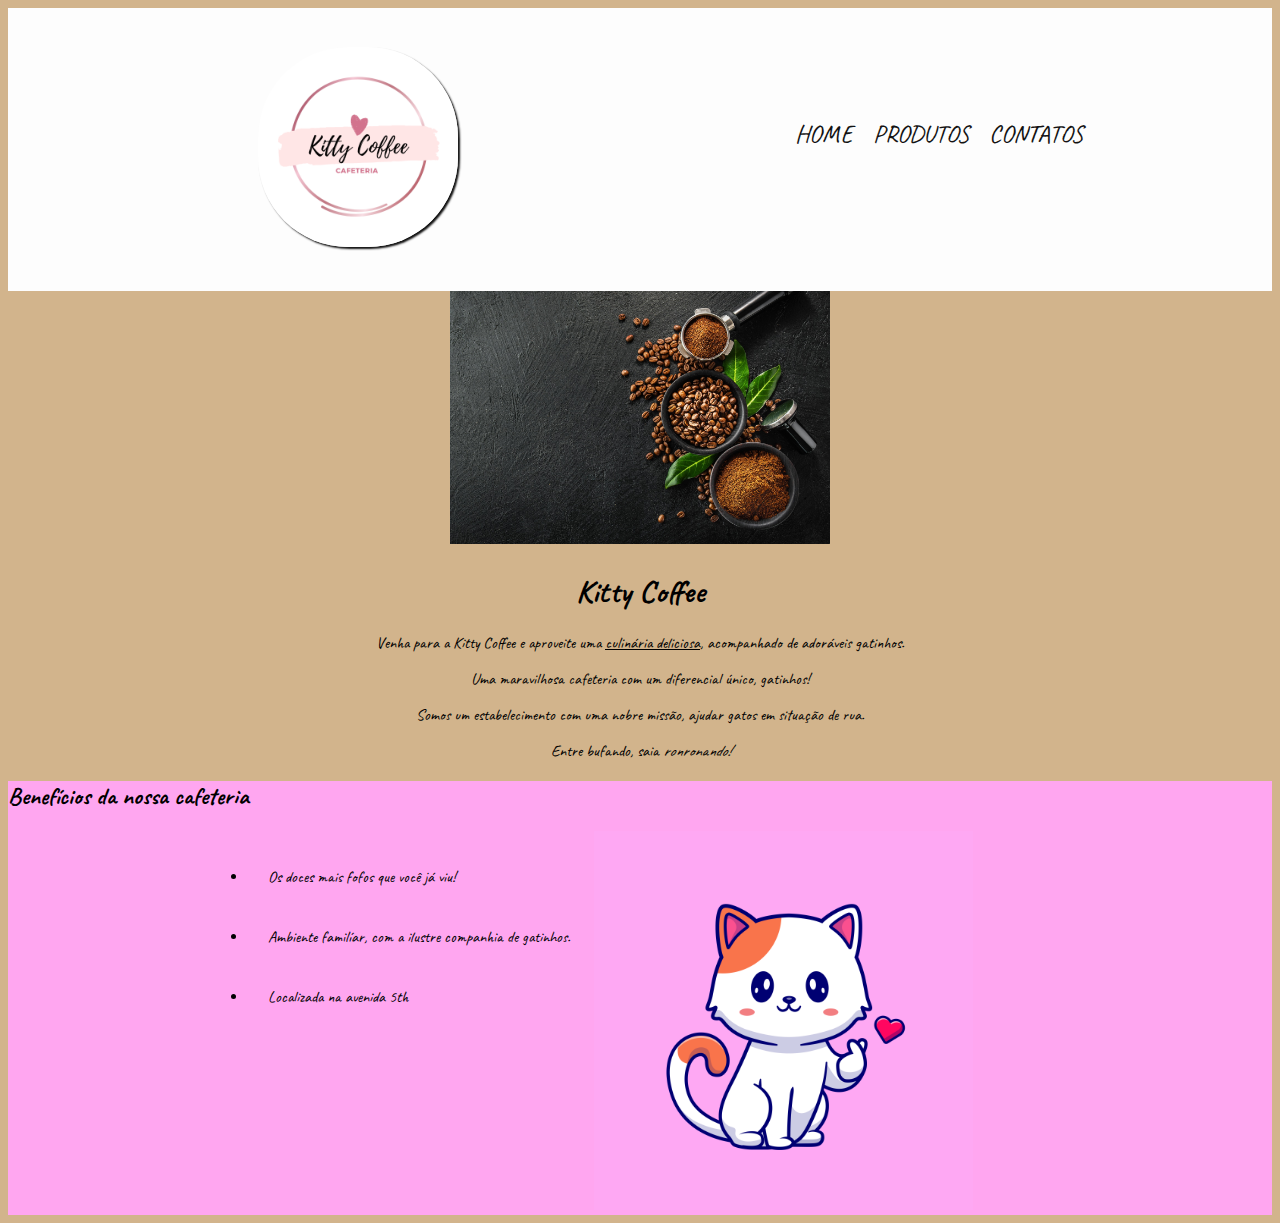
<file: index.html>
<!DOCTYPE html>
<html>
<head> 
    <meta charset="UTF-8">
    <meta http-equiv="X-UA-compatible" content="IE=edge">
    <meta name="viewport" content="width=device-width, initial-scale=1.0">
    <title>Kitty coffee</title>
    <link rel="stylesheet" type="text/css" href="style.css">
</head>
<body>
    <header>
        <div class="caixa">
            <h3><img class="imagem-logo" src="logo.jpg"></h3>
            <nav class="cabecalho">
                <a href="index.html"> Home </a>
                <a href="produtos.html"> Produtos </a>
                <a href="contatos.html"> Contatos </a>
            </nav>
        </div>
    </header>
        <main>
        <div class="conteudo">
            <img class = "capa" src = "capa.jpg">
            <h1><strong>Kitty Coffee</strong></h1>
            <p>Venha para a Kitty Coffee e aproveite uma <u>culinária deliciosa</u>, acompanhado de adoráveis gatinhos.</p>
            <p>Uma maravilhosa cafeteria com um diferencial único, gatinhos!</p>
            <p>Somos um estabelecimento com uma nobre missão, ajudar gatos em situação de rua. </p>
            <p>Entre bufando, saia <em>ronronando!</em></p>
        </div>
        <div class="beneficios">
            <h2> Benefícios da nossa cafeteria </h2>
            <ul>
                <li>Os doces mais fofos que você já viu!</li>
                <li>Ambiente familíar, com a ilustre companhia de gatinhos.</li>
                <li>Localizada na avenida 5th</li>
            </ul>
            <img src="imagem.jpg">
        </div>
        </main>
<footer>
</footer>
</body>
</html>
</file>
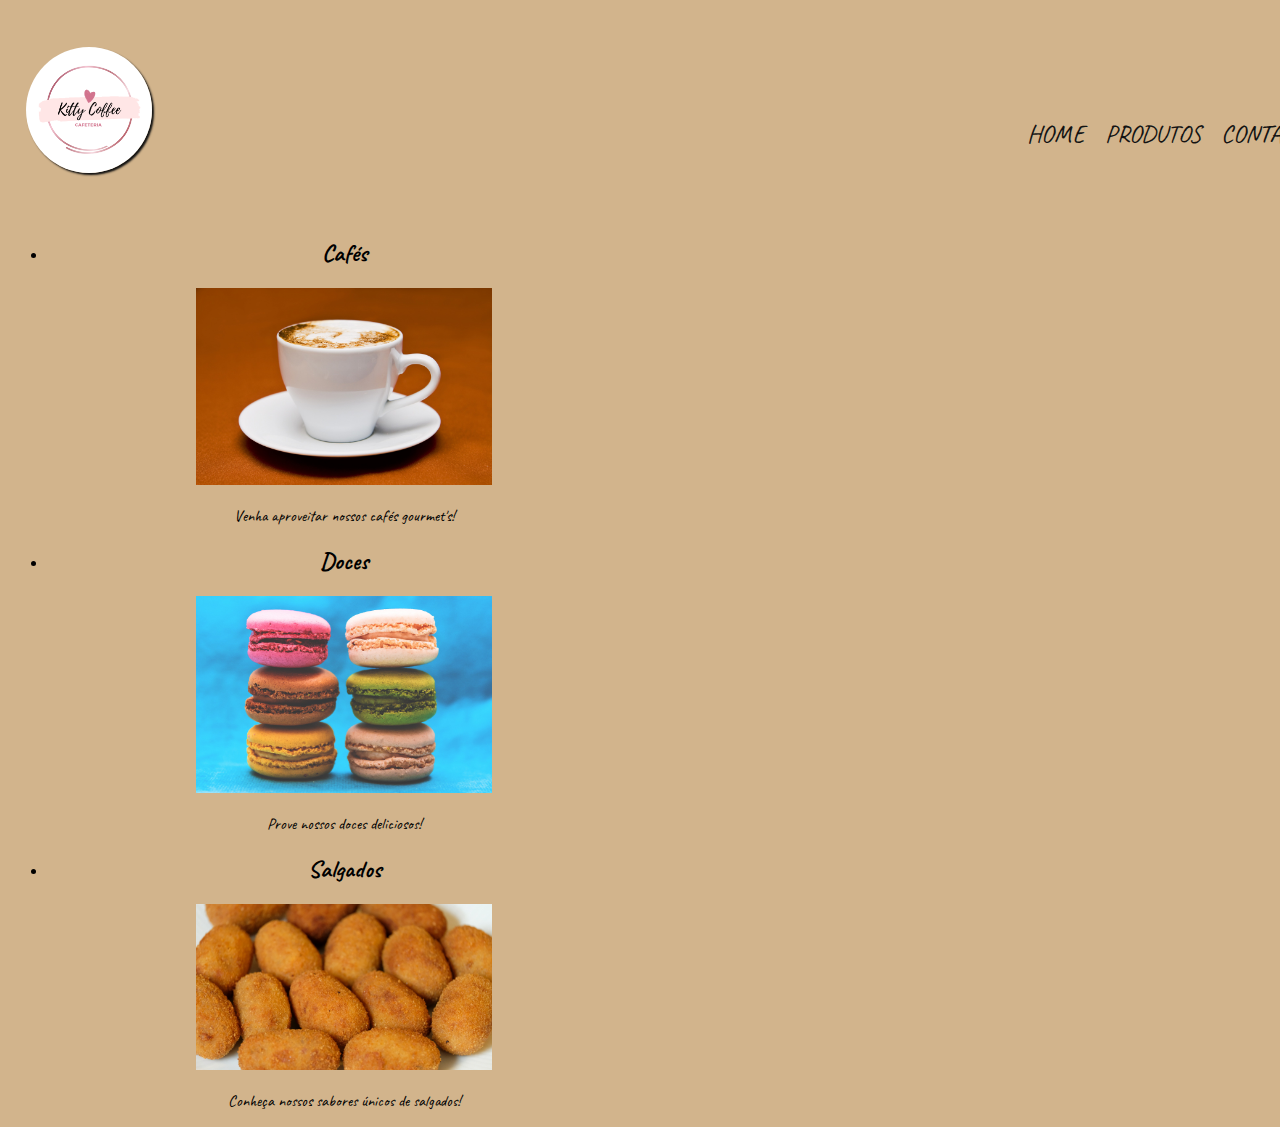
<file: produtos.html>
<!DOCTYPE html>
<html lang="en">
<head>
    <meta charset="UTF-8">
    <meta http-equiv="X-UA-Compatible" content="IE=edge">
    <meta name="viewport" content="width=device-width, initial-scale=1.0">
    <title>Produtos - Kitty coffee</title>
    <link rel="stylesheet" type="text/css" href="style-produtos.css">
</head>
<body>
    <header>
        <div class="caixa">
            <h3><img class="imagem-logo" src="logo.jpg"></h3>
            <nav class="cabecalho">
                <a href="index.html"> Home </a>
                <a href="produtos.html"> Produtos </a>
                <a href="contatos.html"> Contatos </a>
            </nav>
        </div>
    </header>
        <main>
            <section class="produtos">
                <ul>
                    <li>
                        <h2>Cafés</h2>
                        <img class="produtos" src="cafe.jpg">
                        <p>Venha aproveitar nossos cafés gourmet's!</p>
                    </li>

                    <li>
                        <h2>Doces</h2>
                        <img class="produtos" src="doce.jpg">
                        <p>Prove nossos doces deliciosos!</p>
                    </li>

                    <li>
                        <h2>Salgados</h2>
                        <img class="produtos" src="salgado.jpg">
                        <p>Conheça nossos sabores únicos de salgados!</p>
                    </li>
                </ul>
            </section>
        </main>


</body>
</html>
</file>
<file: style.css>
@import url('https://fonts.googleapis.com/css2?family=Caveat&display=swap');


body {
    font-family: 'Caveat', cursive;
    text-align: center;
    background-color: tan;
}
header {
    padding: 20px 0;
}
.caixa {
    display: inline;
    position: relative;
    width: 800px;
    margin: 0 auto;
}
h3 {
    text-align: left;
}
.imagem-logo {
    width: 200px;
    margin-left: 18px;
    border-radius: 90px;
    box-shadow: 2px 2px 2px #111111;
}
nav {
    position: absolute;
    top: 90px;
    right: 65px;
}
nav a {
    font-size: 25px;
    padding-left: 20px;
    color: #131313;
    text-decoration: none;
    text-transform: uppercase;
}
nav a:hover{
    font-size: 30px;
    font-weight: bold;
    text-shadow: 2px 3px 5px rgb(255, 129, 129);
    color: rgb(240, 87, 87);
    transition: 0.5s;

}
    
.beneficios {
text-align: left;

background-color: rgb(255, 166, 240);
}
ul{
    display: inline-block;
    vertical-align: top;
    margin-left: 200px;
}
li{
    padding: 20px;
}
header {
    display: flex;
    flex-direction: row;
    justify-content: space-between;
    align-items: center;
    background-color: rgb(253, 253, 253);
    padding: 20px 20px;
  }
  
  nav {
    width: 200px;
    display: flex;
    justify-content: space-between;
  }
  img { 
    width : 30%;
    height: 30%; 
   }
</file>
<file: style-produtos.css>
@import url('https://fonts.googleapis.com/css2?family=Caveat&display=swap');


body {
    font-family: 'Caveat', cursive;
    text-align: center;
    background-color: tan;
}
header {
    padding: 20px 0;
}
.caixa {
    display: inline;
    position: relative;
    width: 800px;
    margin: 0 auto;
}
h3 {
    text-align: left;
}
.imagem-logo{
    width: 10%;
    margin-left: 18px;
    border-radius: 90px;
    box-shadow: 2px 2px 2px #111111;
}
nav {
    position: absolute;
    top: 90px;
    right: 65px;
}
nav a {
    font-size: 25px;
    padding-left: 20px;
    color: #131313;
    text-decoration: none;
    text-transform: uppercase;
}
nav a:hover{
    font-size: 30px;
    font-weight: bold;
    text-shadow: 2px 3px 5px rgb(255, 129, 129);
    color: rgb(240, 87, 87);
    transition: 0.5s;

}
{
    justify-content: space-between;
    align-items: center;
    background-color: rgb(253, 253, 253);
    padding: 20px 20px;
  }
  
  nav {
    width: 200px;
    display: flex;
    justify-content: space-between;
  }
  img { 
    width : 30%;
    height: 30%; 
   }
   .produtos {
    width: 50%;
   }
</file>
